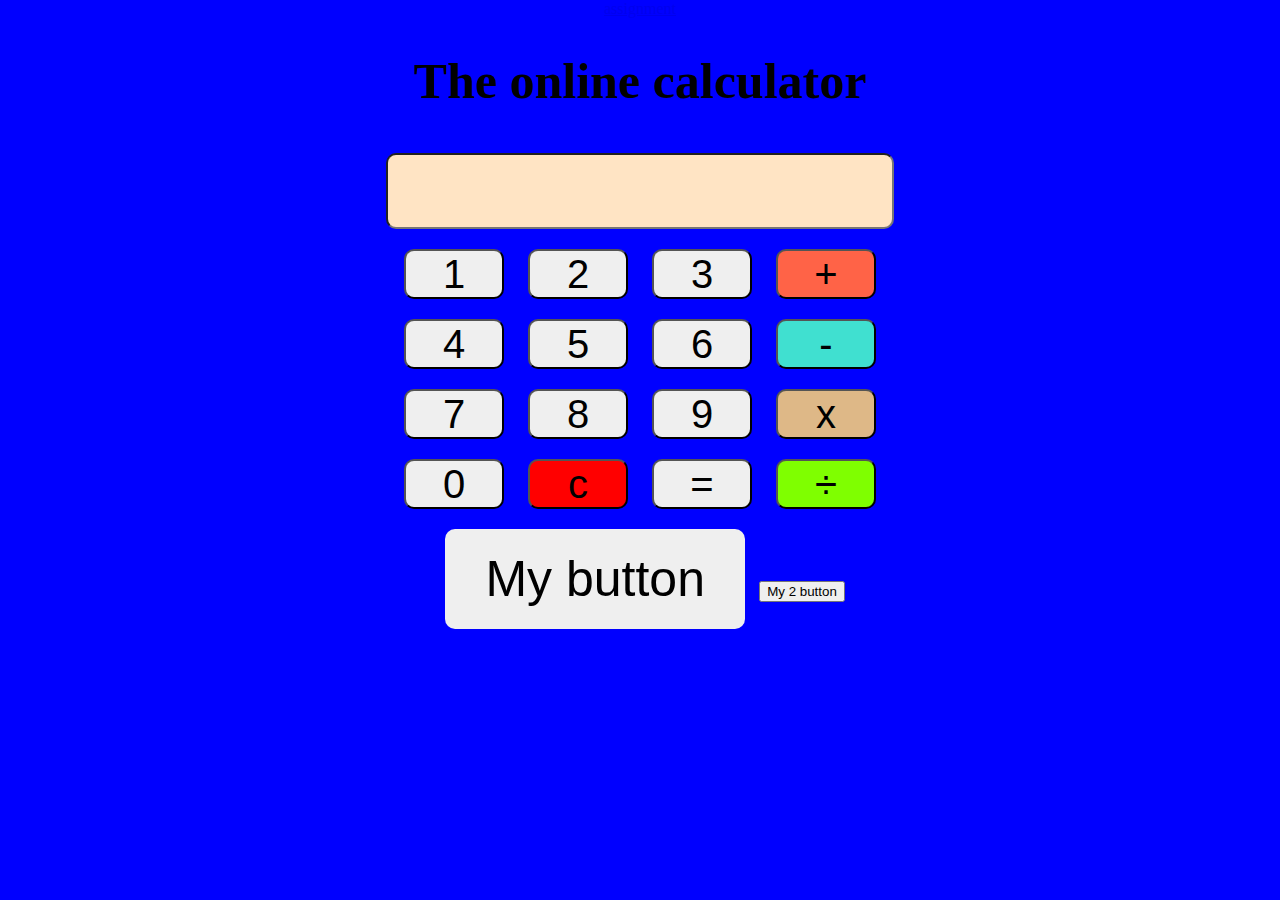
<file: index.html>
<!DOCTYPE html>
<html lang="en">
<head>
    <meta charset="UTF-8">
    <meta name="viewport" content="width=device-width, initial-scale=1.0">
    <link rel="stylesheet" href="style.css">
    <title>Document</title>
</head>
<body>
        <a href="./assignment.html">assignment</a>


    <h1>The online calculator</h1>
    <form action="" name="cacio">
        <input class="wale" type="text" name="display">
        <br>
        <input class="ola" type="button" value="1" onclick="cacio.display.value += '1'">
        <input class="ola" type="button" value="2" onclick="cacio.display.value += '2'">
        <input class="ola" type="button" value="3" onclick="cacio.display.value += '3'">
        <input class="add" type="button" value="+" onclick="cacio.display.value += '+'">
        <br>
        <input class="ola" type="button" value="4" onclick="cacio.display.value += '4'">
        <input class="ola" type="button" value="5" onclick="cacio.display.value += '5'">
        <input class="ola" type="button" value="6" onclick="cacio.display.value += '6'">
        <input class="minus" type="button" value="-" onclick="cacio.display.value += '-'">
        <br>
        <input class="ola" type="button" value="7" onclick="cacio.display.value += '7'">
        <input class="ola" type="button" value="8" onclick="cacio.display.value += '8'">
        <input class="ola" type="button" value="9" onclick="cacio.display.value += '9'">
        <input class="times" type="button" value="x" onclick="cacio.display.value += 'x'">
        <br>
        <input class="ola" type="button" value="0" onclick="cacio.display.value += '0'">
        <input class="cancle" type="button" value="c" onclick="cacio.display.value =''">
        <input type="button" value="=" onclick="cacio.display.value =eval(cacio.display.value)">
        <input class="divide" type="button" value="&#247;" onclick="cacio.display.value += '/'">
        <br>



    </form>


        <button id="btn" class="btn-el">My button</button>
        <button id="btn1" class="btn-el2">My 2 button</button>










    <script src="index.js"></script>
</body>
</html>
</file>
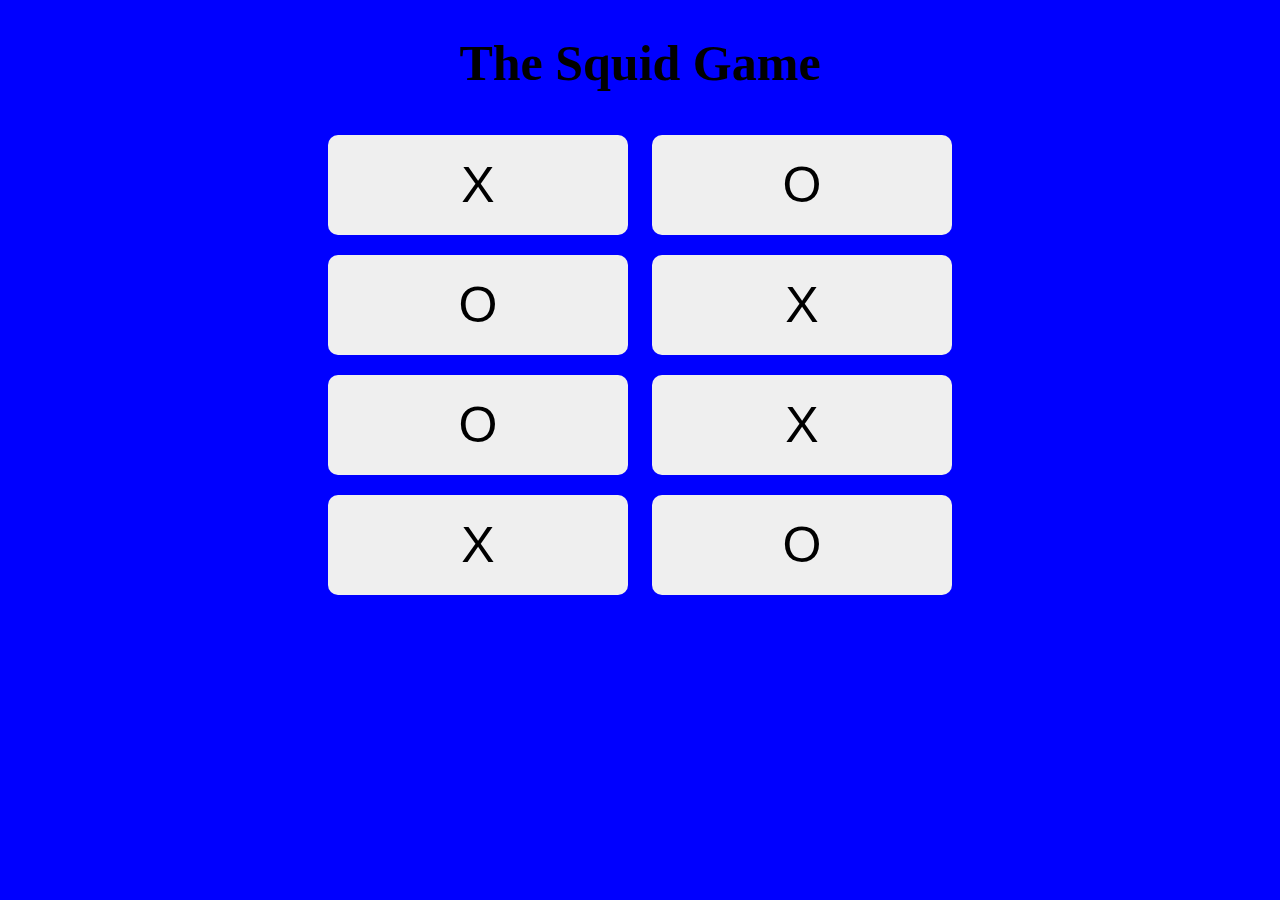
<file: assignment.html>
<!DOCTYPE html>
<html lang="en">
<head>
    <meta charset="UTF-8">
    <meta name="viewport" content="width=device-width, initial-scale=1.0">
    <link rel="stylesheet" href="style.css">
    <title>Document</title>
</head>
<body>
    <h1>The Squid Game </h1>
    <button id="btn" class="btn-el1">X</button>
    <button id="btn" class="btn-el2">O</button>
    <br>
    <button id="btn" class="btn-el3">O</button>
    <button id="btn" class="btn-el4">X</button>
    <br>
    <button id="btn" class="btn-el5">O</button>
    <button id="btn" class="btn-el6">X</button>
    <br>
    <button id="btn" class="btn-el7">X</button>
    <button id="btn" class="btn-el8">O</button>

    <script src="assignment.js"></script>
</body>
</html>
</file>
<file: style.css>
body{
    margin: 0px;
    padding: 0px;
    background-color: blue;
    text-align: center;
}
h1{
    font-size: 50px;
}
input{
    width: 100px;
    height: 50px;
    font-size: 40px;
    border-radius: 10px;
    margin: 10px;
    text-align: center;
}
.ola:hover{
    background-color: yellowgreen;
    cursor: pointer;
}
.wale{
    width: 500px;
    height: 70px;
    background-color: bisque;
}
.add{
    background-color: tomato;
}
.minus{
    background-color: turquoise;
}
.times{
    background-color: burlywood;
}
.divide{
    background-color: chartreuse;
}
.cancle{
    background-color: red;
}
#btn{
    text-align: center;
    width: 300px;
    height: 100px;
   font-size: 50px;
   margin: 10px;
   border: 10px;
   border-radius: 10px;
}
</file>
